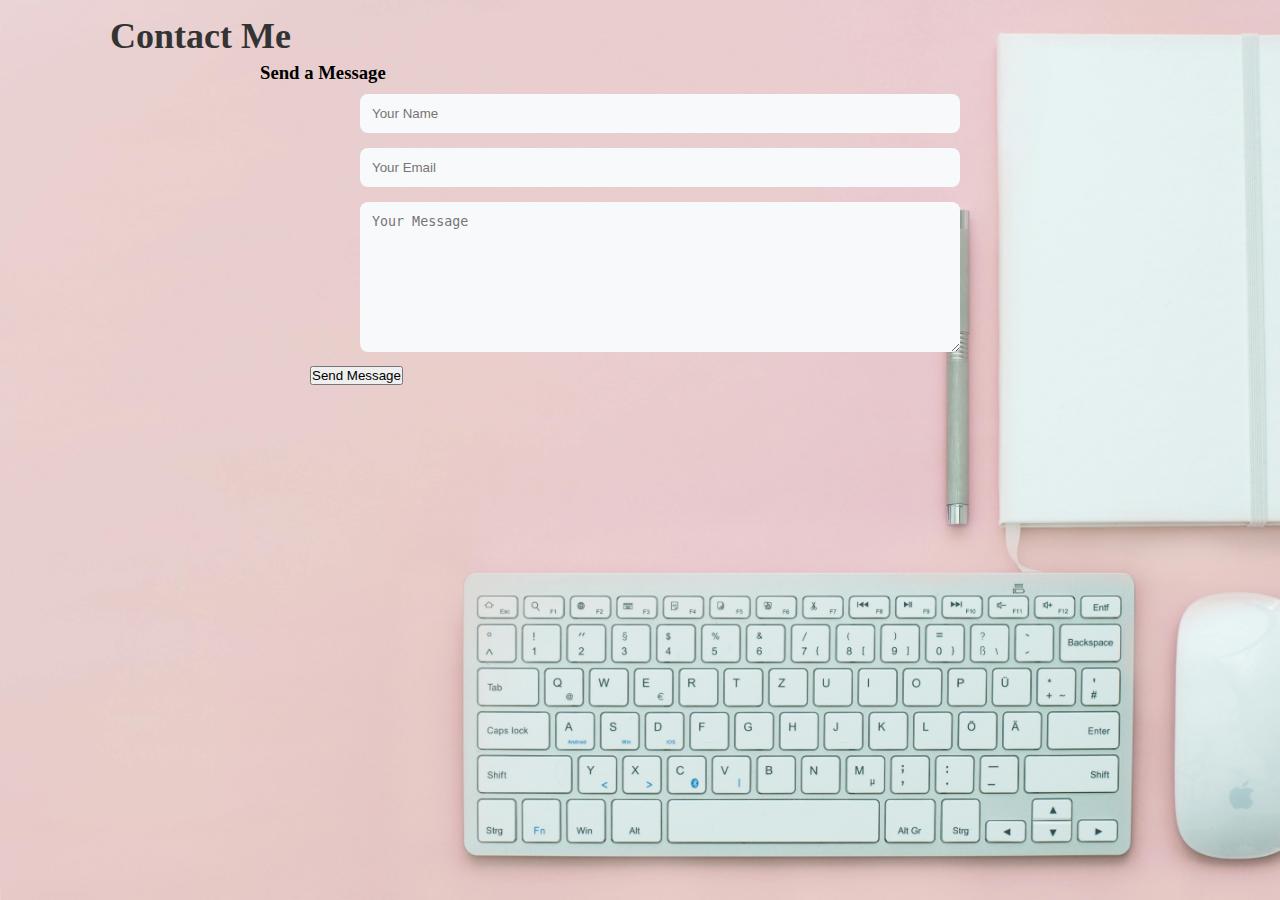
<file: contact.html>
<!DOCTYPE html>
<html lang="en">
<head>
    <meta charset="UTF-8">
    <meta http-equiv="X-UA-Compatible" content="IE=edge">
    <meta name="viewport" content="width=device-width, initial-scale=1.0">
    <title>Document</title>

<style>
    *{
        margin: 5px 50px;
        padding:0 0;
        box-sizing: border-box;
    }
    .contact{
        height: 0;
        margin: 30px 30px;
    }
    .container h2{
        font-size: 36px;
        margin: 0 auto;
        color:#333;
    }

    .contact-wrapper{
        display: grid;
        grid-template-columns: repeat(2,1fr);
        grid-gap:30px;
    }

    .contact-form h3{
        font-size:24px;
        margin-bottom: 20px;
        color:#333;
    }

    .form{
        margin-bottom: 0;

    }
    input,textarea{
        width: 600px;
        padding: 12px;
        border-radius: 8px;
        background-color: #f8f9fa;
        border:none;
        color:#333;
    }

    input:focus,textarea:focus{
        outline: none;
        box-shadow: 0 0 8px #bbb:
    }

    body{
        background-image: url("contact.jpg");
        background-repeat: no-repeat;
        background-attachment:fixed;
        background-size:cover;
        margin: -20px -20px;
    }

    textarea{
        height: 150px;
    }
</style>

</head>
<body>
   <section class="contact">
       <div class="container">
           <h2>Contact Me</h2>
           <div class="wrapper">
               <div class="form">
                    <h3>Send a Message</h3>
               <form>
                   <div class="form">
                        <input type="text" name="name" placeholder="Your Name">
                   </div>
                   <div>
                       <input type="email" name="email" placeholder="Your Email">
                   </div>
                   <div class="form">
                       <textarea name="message" placeholder="Your Message"></textarea>
                   </div>
                   <button type="submit">Send Message</button>
               </form>
                </div>
           </div>
       </div>

   </section>
    <main>

    </main>
</body>
</html>
</file>
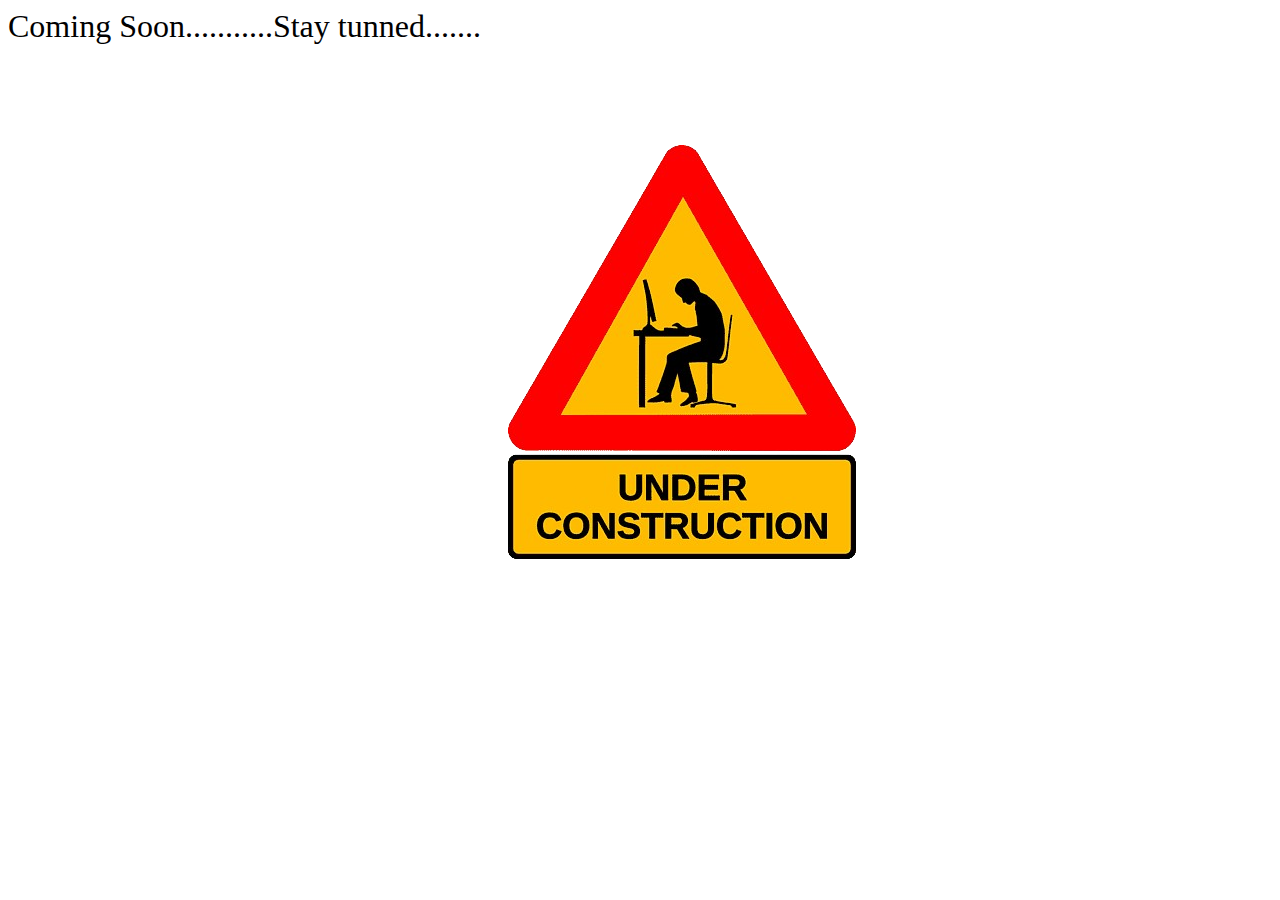
<file: projects.html>
<!DOCTYPE html>
<html lang="en">
<head>
    <meta charset="UTF-8">
    <meta http-equiv="X-UA-Compatible" content="IE=edge">
    <meta name="viewport" content="width=device-width, initial-scale=1.0">
    <title>Document</title>
<style>
    body{
       
    }

    .photo{
        margin: 100px 500px;
    }

    .text{
        font-size: 2rem;
        margin: 0 0;
    }
</style>
</head>
<body>
    <div class="text">Coming Soon...........Stay tunned.......</div>
    <img src="services.png" class="photo">
</body>
</html>
</file>
